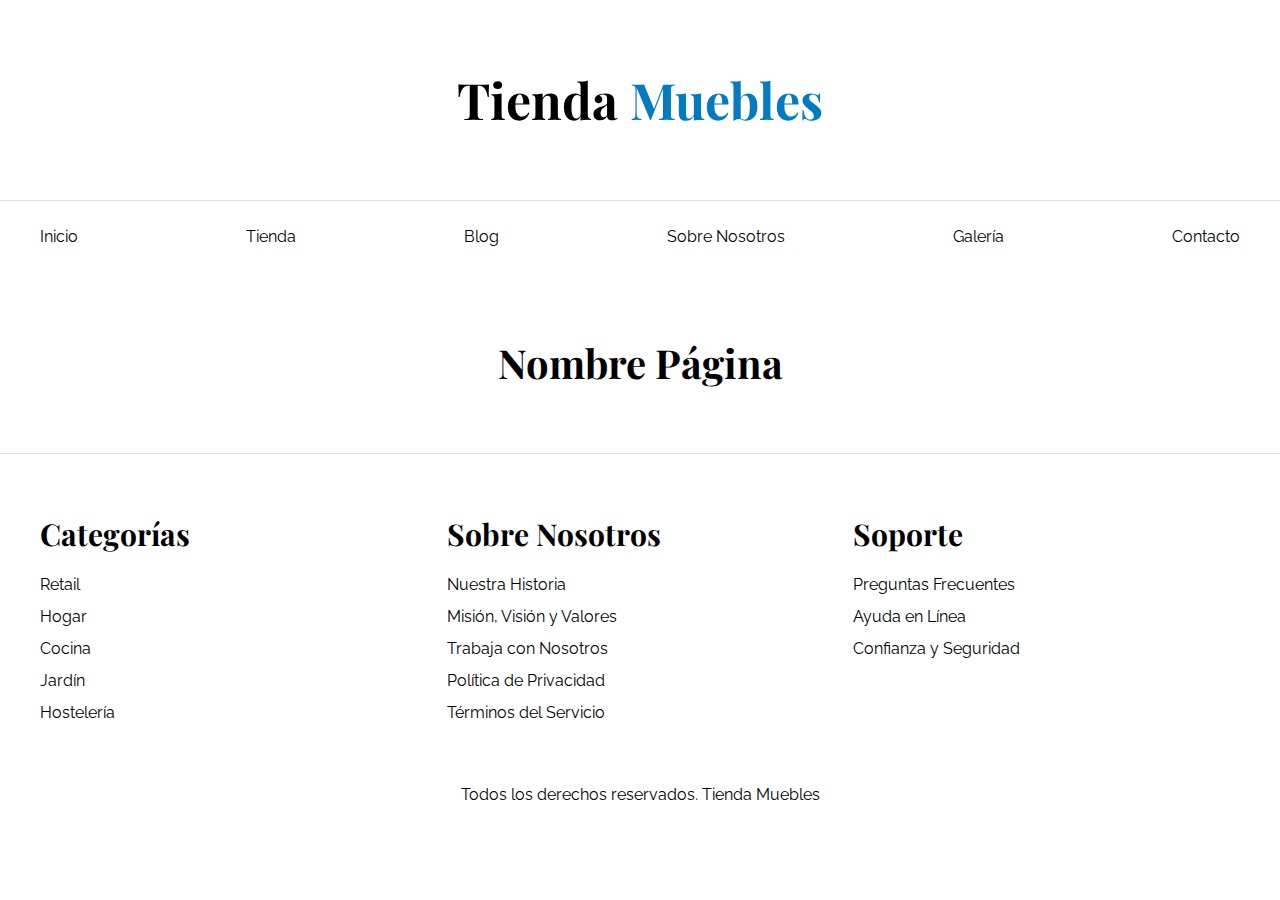
<file: base.html>
<!DOCTYPE html>
<html lang="en">
<head>
    <meta charset="UTF-8">
    <meta http-equiv="X-UA-Compatible" content="IE=edge">
    <meta name="viewport" content="width=device-width, initial-scale=1.0">
    <title>E-Commerce</title>
    <link rel="stylesheet" href="css/normalize.css">
    <link rel="preconnect" href="https://fonts.googleapis.com">
    <link rel="preconnect" href="https://fonts.gstatic.com" crossorigin>
    <link href="https://fonts.googleapis.com/css2?family=Playfair+Display:wght@700&family=Raleway:wght@400;700;900&display=swap" rel="stylesheet">
    <link rel="stylesheet" href="css/styles.css">
</head>
<body>
    <header>
        <h1 class="site-name">Tienda <span>Muebles</span></h1>
    </header>

    <div class="nav-container">
        <nav class="main-nav container">
            <a href="index.html">Inicio</a>
            <a href="shop.html">Tienda</a>
            <a href="blog.html">Blog</a>
            <a href="about.html">Sobre Nosotros</a>
            <a href="gallery.html">Galería</a>
            <a href="contact.html">Contacto</a>
        </nav>
    </div>    

    <main class="main-content container">
        <h2 class="text-center">Nombre Página</h2>

    </main>

    <footer class="site-footer">
        <div class="grid-footer container">
            <div>
                <h3>Categorías</h3>
                <nav class="footer-menu">
                    <a href="#">Retail</a>
                    <a href="#">Hogar</a>
                    <a href="#">Cocina</a>
                    <a href="#">Jardín</a>
                    <a href="#">Hostelería</a>
                </nav>
            </div>
            <div>
                <h3>Sobre Nosotros</h3>
                <nav class="footer-menu">
                    <a href="#">Nuestra Historia</a>
                    <a href="#">Misión, Visión y Valores</a>
                    <a href="#">Trabaja con Nosotros</a>
                    <a href="#">Política de Privacidad</a>
                    <a href="#">Términos del Servicio</a>
                </nav>
            </div>
            <div>
                <h3>Soporte</h3>
                <nav class="footer-menu">
                    <a href="#">Preguntas Frecuentes</a>
                    <a href="#">Ayuda en Línea</a>
                    <a href="#">Confianza y Seguridad</a>
                </nav>
            </div>
        </div>
        <p class="copyright">Todos los derechos reservados. Tienda Muebles</p>
    </footer>

</body>
</html>
</file>
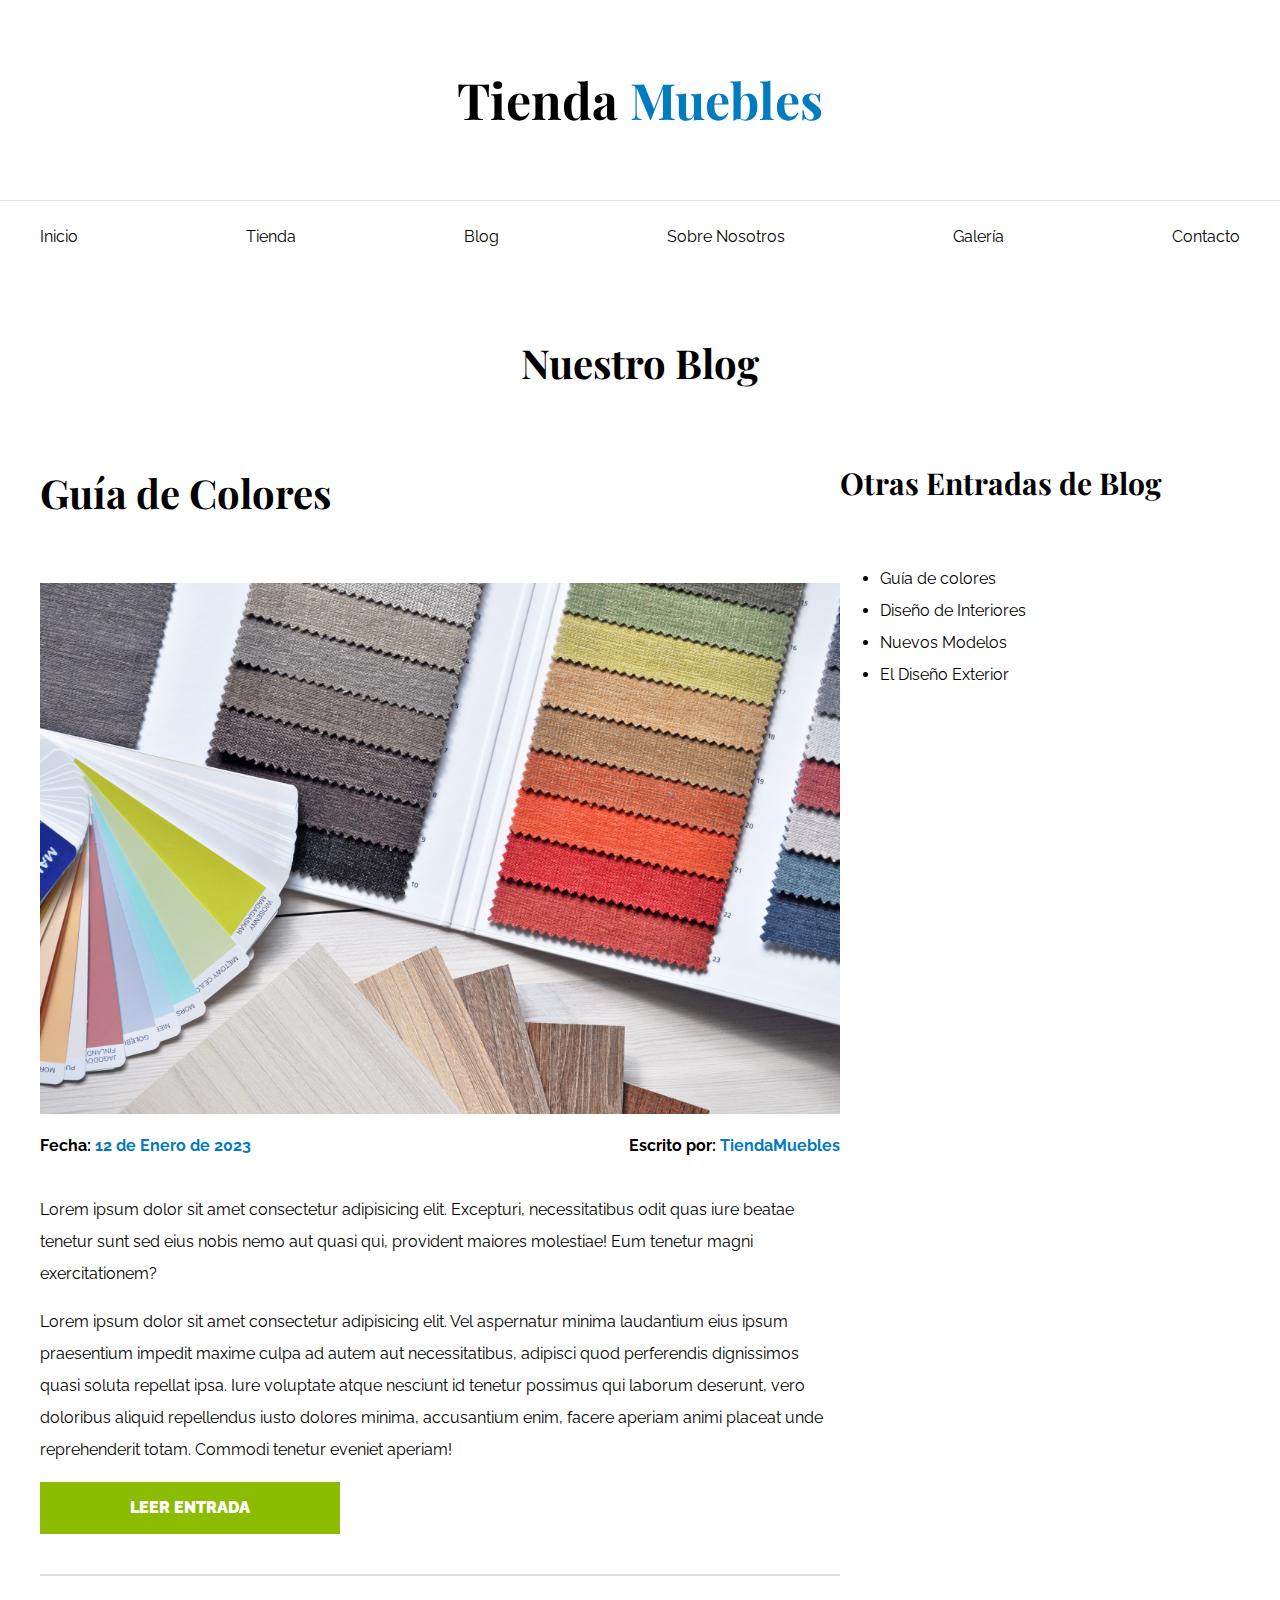
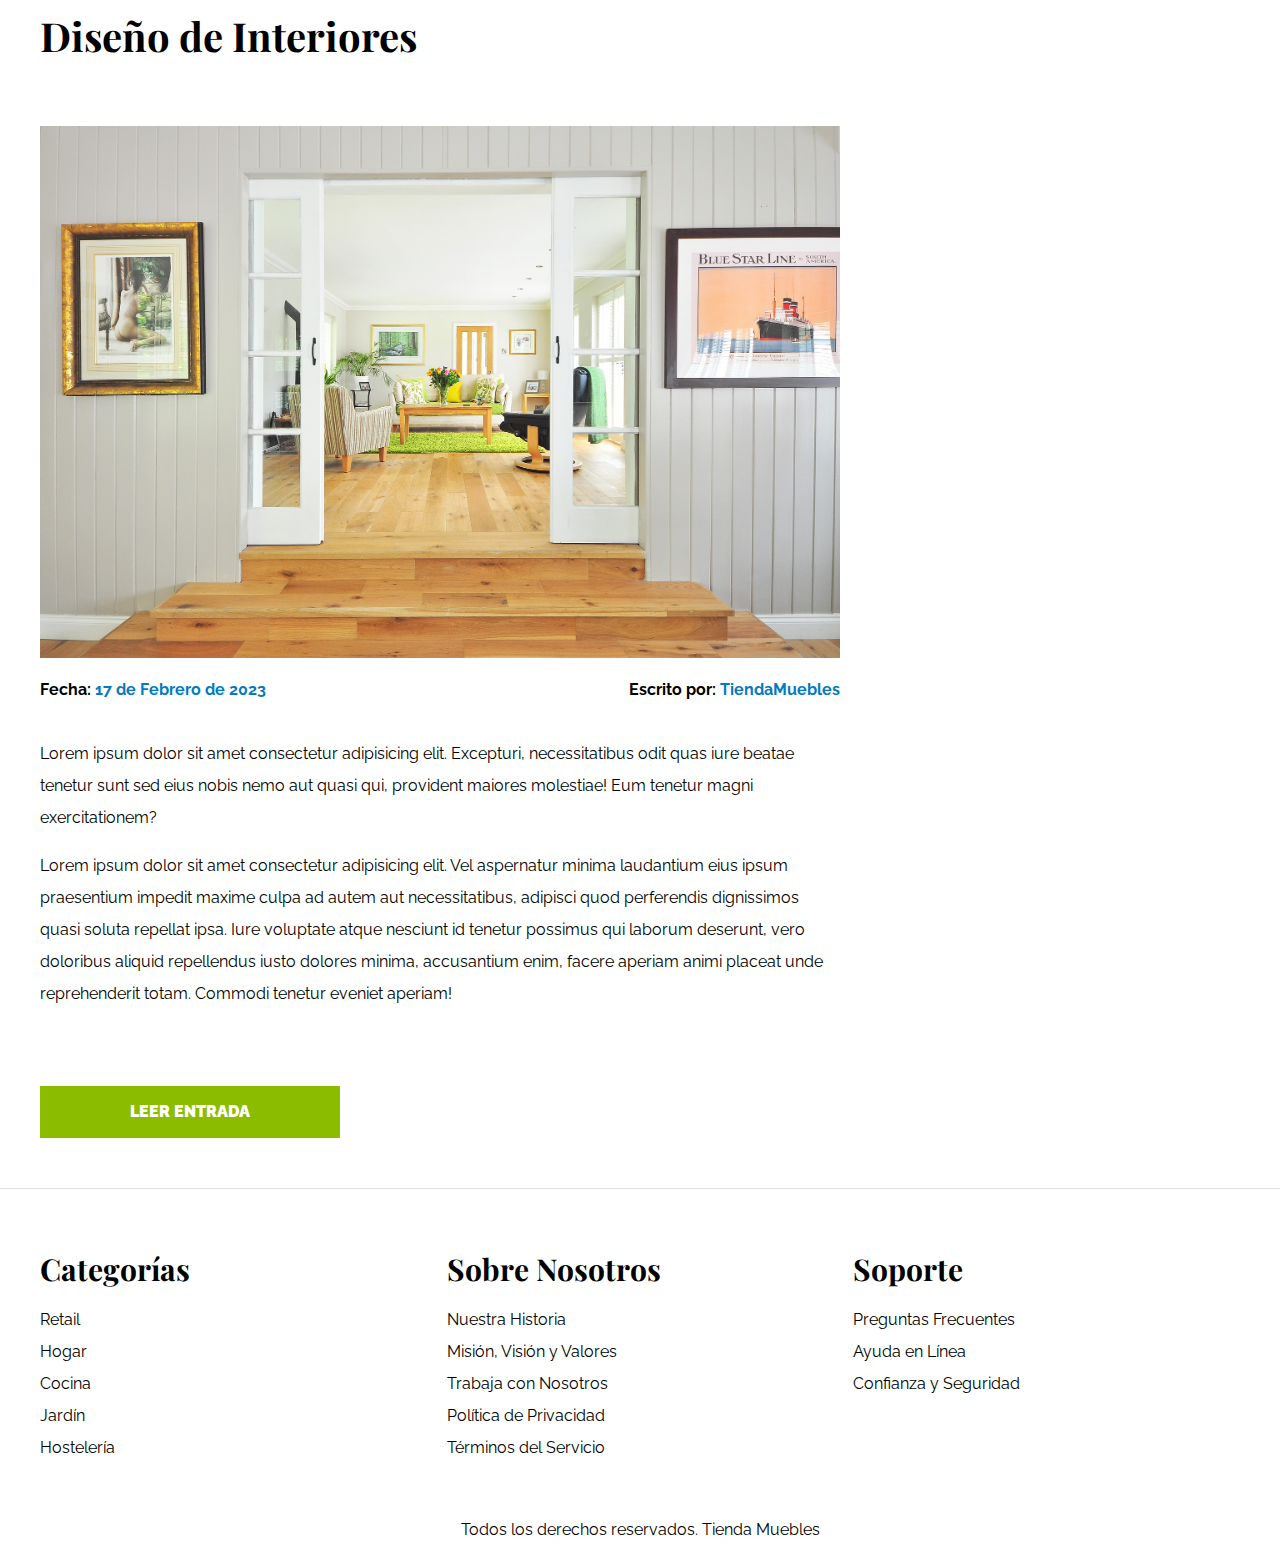
<file: blog.html>
<!DOCTYPE html>
<html lang="en">
<head>
    <meta charset="UTF-8">
    <meta http-equiv="X-UA-Compatible" content="IE=edge">
    <meta name="viewport" content="width=device-width, initial-scale=1.0">
    <title>E-Commerce - Blog</title>
    <link rel="stylesheet" href="css/normalize.css">
    <link rel="preconnect" href="https://fonts.googleapis.com">
    <link rel="preconnect" href="https://fonts.gstatic.com" crossorigin>
    <link href="https://fonts.googleapis.com/css2?family=Playfair+Display:wght@700&family=Raleway:wght@400;700;900&display=swap" rel="stylesheet">
    <link rel="stylesheet" href="css/styles.css">
</head>
<body>
    <header>
        <h1 class="site-name">Tienda <span>Muebles</span></h1>
    </header>

    <div class="nav-container">
        <nav class="main-nav container">
            <a href="index.html">Inicio</a>
            <a href="shop.html">Tienda</a>
            <a href="blog.html">Blog</a>
            <a href="about.html">Sobre Nosotros</a>
            <a href="gallery.html">Galería</a>
            <a href="contact.html">Contacto</a>
        </nav>
    </div>    

    <main class="main-content container">
        <h2 class="text-center">Nuestro Blog</h2>

        <section class="blog-content">
            <div class="blog">
                <article class="blog-entry">
                    <h2>Guía de Colores</h2>
                    <div class="blog-image">
                        <img src="img/blog01.jpeg" alt="blog-image">
                    </div>
                    <div class="blog-meta">
                        <p>Fecha: <span>12 de Enero de 2023</span></p>
                        <p>Escrito por: <span>TiendaMuebles</span></p>
                    </div>
                    <div class="blog-text">
                        <p>Lorem ipsum dolor sit amet consectetur adipisicing elit. Excepturi, necessitatibus odit quas iure beatae tenetur sunt sed eius nobis nemo aut quasi qui, provident maiores molestiae! Eum tenetur magni exercitationem?</p>
                        <p>Lorem ipsum dolor sit amet consectetur adipisicing elit. Vel aspernatur minima laudantium eius ipsum praesentium impedit maxime culpa ad autem aut necessitatibus, adipisci quod perferendis dignissimos quasi soluta repellat ipsa.
                        Iure voluptate atque nesciunt id tenetur possimus qui laborum deserunt, vero doloribus aliquid repellendus iusto dolores minima, accusantium enim, facere aperiam animi placeat unde reprehenderit totam. Commodi tenetur eveniet aperiam!</p>
                    </div>
                    <a href="entry.html" class="btn text-center max-width-30">Leer Entrada</a>
                </article>
                <article class="blog-entry">
                    <h2>Diseño de Interiores</h2>
                    <div class="blog-image">
                        <img src="img/blog02.jpg" alt="blog-image">
                    </div>
                    <div class="blog-meta">
                        <p>Fecha: <span>17 de Febrero de 2023</span></p>
                        <p>Escrito por: <span>TiendaMuebles</span></p>
                    </div>
                    <div class="blog-text">
                        <p>Lorem ipsum dolor sit amet consectetur adipisicing elit. Excepturi, necessitatibus odit quas iure beatae tenetur sunt sed eius nobis nemo aut quasi qui, provident maiores molestiae! Eum tenetur magni exercitationem?</p>
                        <p>Lorem ipsum dolor sit amet consectetur adipisicing elit. Vel aspernatur minima laudantium eius ipsum praesentium impedit maxime culpa ad autem aut necessitatibus, adipisci quod perferendis dignissimos quasi soluta repellat ipsa.
                        Iure voluptate atque nesciunt id tenetur possimus qui laborum deserunt, vero doloribus aliquid repellendus iusto dolores minima, accusantium enim, facere aperiam animi placeat unde reprehenderit totam. Commodi tenetur eveniet aperiam!</p>
                    </div>
                </article>
                <a href="entry.html" class="btn text-center max-width-30">Leer Entrada</a>
            </div>
            <aside>
                <h3>Otras Entradas de Blog</h3>

                <ul>
                    <li>
                        <a href="blog-entry.html">Guía de colores</a>
                    </li>
                    <li>
                        <a href="blog-entry.html">Diseño de Interiores</a>
                    </li>
                    <li>
                        <a href="blog-entry.html">Nuevos Modelos</a>
                    </li>
                    <li>
                        <a href="blog-entry.html">El Diseño Exterior</a>
                    </li>
                </ul>
            </aside>
        </section>
    </main>

    <footer class="site-footer">
        <div class="grid-footer container">
            <div>
                <h3>Categorías</h3>
                <nav class="footer-menu">
                    <a href="#">Retail</a>
                    <a href="#">Hogar</a>
                    <a href="#">Cocina</a>
                    <a href="#">Jardín</a>
                    <a href="#">Hostelería</a>
                </nav>
            </div>
            <div>
                <h3>Sobre Nosotros</h3>
                <nav class="footer-menu">
                    <a href="#">Nuestra Historia</a>
                    <a href="#">Misión, Visión y Valores</a>
                    <a href="#">Trabaja con Nosotros</a>
                    <a href="#">Política de Privacidad</a>
                    <a href="#">Términos del Servicio</a>
                </nav>
            </div>
            <div>
                <h3>Soporte</h3>
                <nav class="footer-menu">
                    <a href="#">Preguntas Frecuentes</a>
                    <a href="#">Ayuda en Línea</a>
                    <a href="#">Confianza y Seguridad</a>
                </nav>
            </div>
        </div>
        <p class="copyright">Todos los derechos reservados. Tienda Muebles</p>
    </footer>

</body>
</html>
</file>
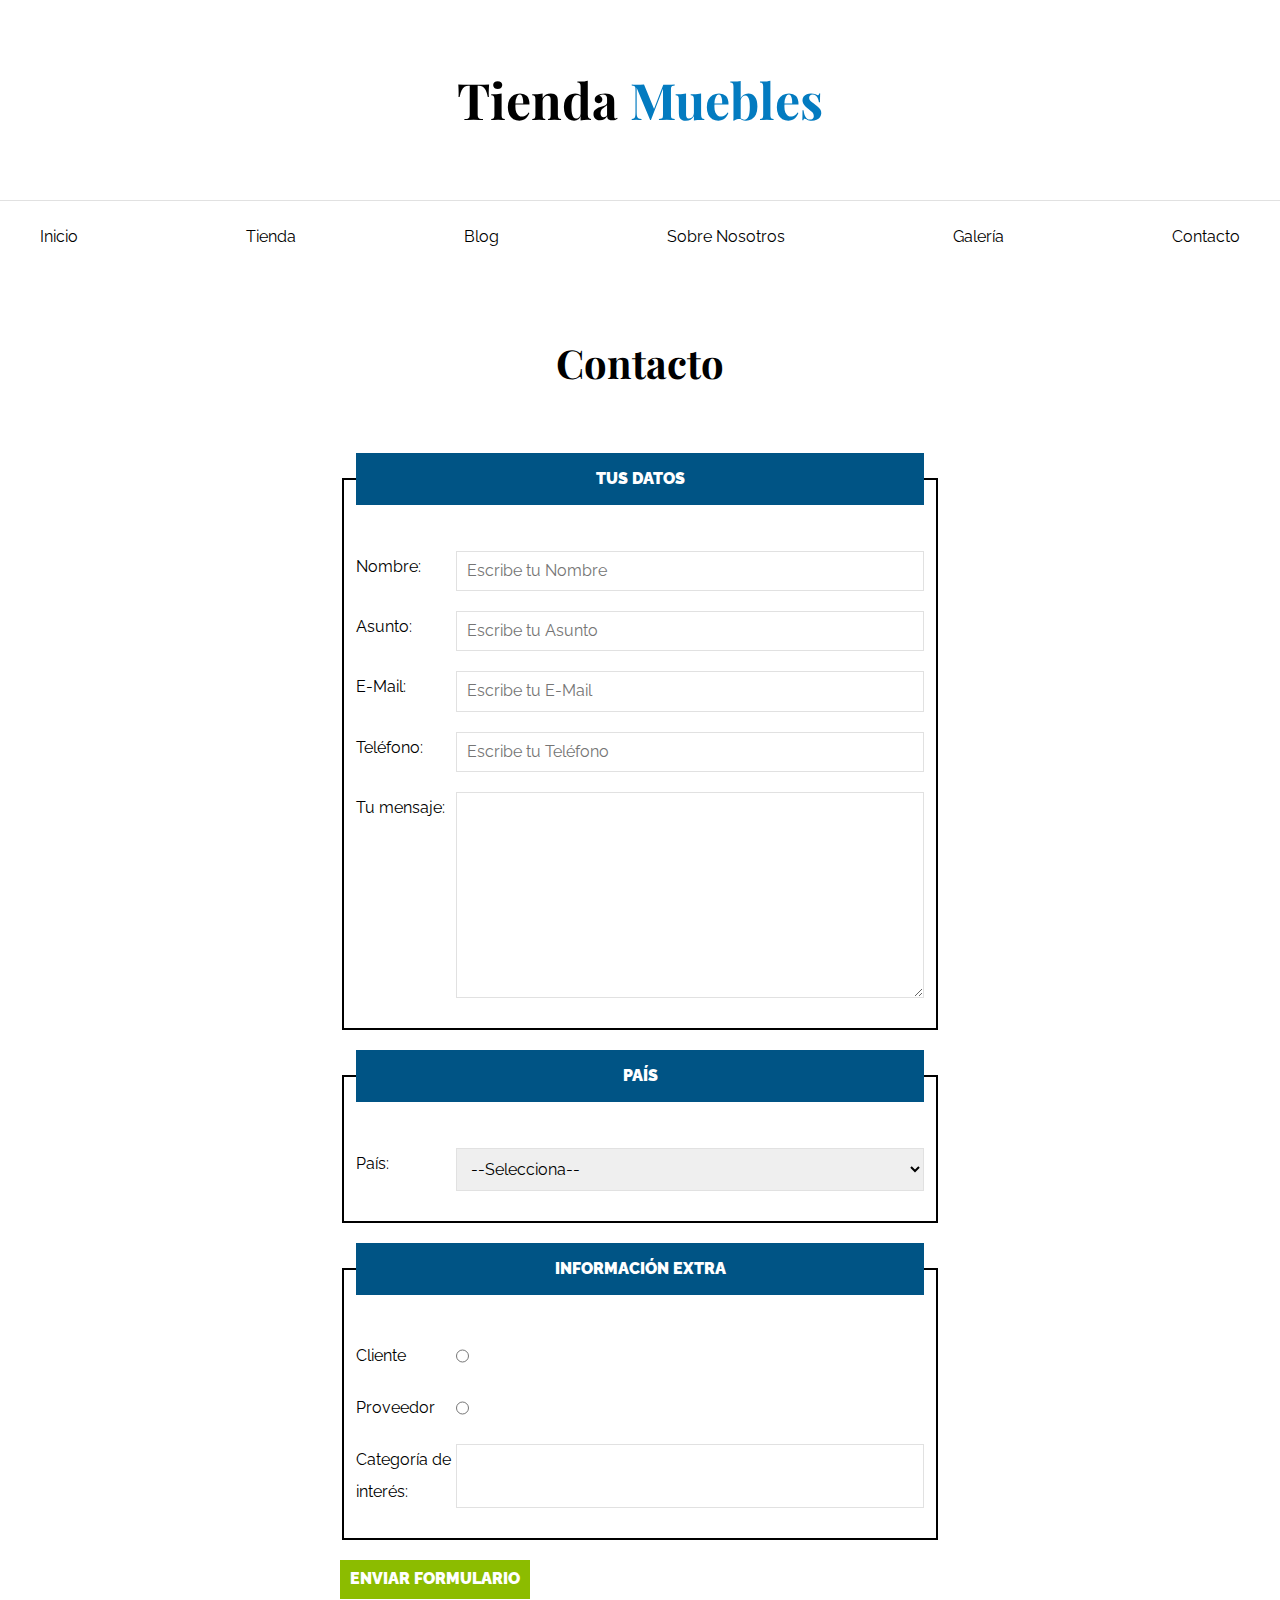
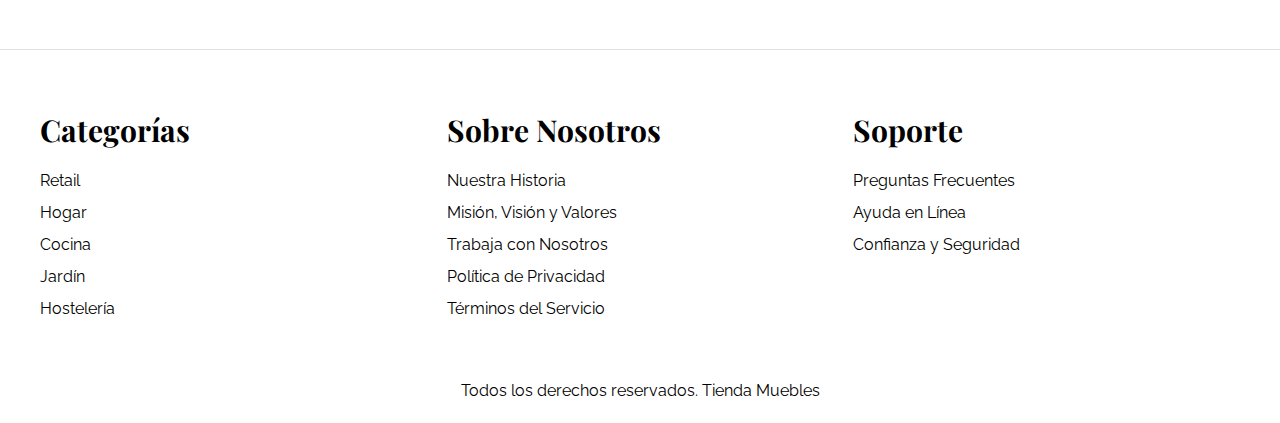
<file: contact.html>
<!DOCTYPE html>
<html lang="en">
<head>
    <meta charset="UTF-8">
    <meta http-equiv="X-UA-Compatible" content="IE=edge">
    <meta name="viewport" content="width=device-width, initial-scale=1.0">
    <title>E-Commerce - Contacto</title>
    <link rel="stylesheet" href="css/normalize.css">
    <link rel="preconnect" href="https://fonts.googleapis.com">
    <link rel="preconnect" href="https://fonts.gstatic.com" crossorigin>
    <link href="https://fonts.googleapis.com/css2?family=Playfair+Display:wght@700&family=Raleway:wght@400;700;900&display=swap" rel="stylesheet">
    <link rel="stylesheet" href="css/styles.css">
</head>
<body>
    <header>
        <h1 class="site-name">Tienda <span>Muebles</span></h1>
    </header>

    <div class="nav-container">
        <nav class="main-nav container">
            <a href="index.html">Inicio</a>
            <a href="shop.html">Tienda</a>
            <a href="blog.html">Blog</a>
            <a href="about.html">Sobre Nosotros</a>
            <a href="gallery.html">Galería</a>
            <a href="contact.html">Contacto</a>
        </nav>
    </div>    

    <main class="main-content container">
        <h2 class="text-center">Contacto</h2>

        <form class="form">
            <fieldset>
                <legend>Tus Datos</legend>

                <div class="field">
                    <label for="name">Nombre: </label>
                    <input id="name" type="text" placeholder="Escribe tu Nombre" required>
                </div>

                <div class="field">     
                    <label for="subject">Asunto: </label>
                    <input id="subject" type="text" placeholder="Escribe tu Asunto">
                </div>

                <div class="field">     
                    <label for="email">E-Mail: </label>
                    <input id="email" type="email" placeholder="Escribe tu E-Mail" required>
                </div>

                <div class="field">     
                    <label for="tel">Teléfono: </label>
                    <input id="tel" type="tel" placeholder="Escribe tu Teléfono">
                </div>

                <div class="field">
                    <label for="textarea">Tu mensaje: </label>
                    <textarea id="textarea" cols="20" rows="10"></textarea>
                </div>
                
            </fieldset>

            <fieldset>
                <legend>País</legend>

                <div class="field">
                    <label for="country">País: </label>
                    <select id="country">
                        <option value="">--Selecciona--</option>
                        <option value="ES">España</option>
                        <option value="DE">Alemania</option>
                        <option value="FR">Francia</option>
                        <option value="GB">Reino Unido</option>
                    </select>
                </div>
                    
            </fieldset>

            <fieldset>
                <legend>Información Extra</legend>
                
                <div class="field">
                    <label for="customer">Cliente</label>
                    <input type="radio" name="type" value="customer">
                </div>

                <div class="field">
                    <label for="supplier">Proveedor</label>
                    <input type="radio" name="type" value="supplier">
                </div>

                <div class="field">
                    <label for="category">Categoría de interés: </label>
                    <input list="categories" name="categories">
                    <datalist id="categories">
                        <option value="Retail"></option>
                        <option value="Hogar"></option>
                        <option value="Cocina"></option>
                        <option value="Jardín"></option>
                        <option value="Hostelería"></option>
                    </datalist>
                </div>

            </fieldset>

            <input type="submit" class="btn" value="Enviar Formulario">

        </form>

    </main>

    <footer class="site-footer">
        <div class="grid-footer container">
            <div>
                <h3>Categorías</h3>
                <nav class="footer-menu">
                    <a href="#">Retail</a>
                    <a href="#">Hogar</a>
                    <a href="#">Cocina</a>
                    <a href="#">Jardín</a>
                    <a href="#">Hostelería</a>
                </nav>
            </div>
            <div>
                <h3>Sobre Nosotros</h3>
                <nav class="footer-menu">
                    <a href="#">Nuestra Historia</a>
                    <a href="#">Misión, Visión y Valores</a>
                    <a href="#">Trabaja con Nosotros</a>
                    <a href="#">Política de Privacidad</a>
                    <a href="#">Términos del Servicio</a>
                </nav>
            </div>
            <div>
                <h3>Soporte</h3>
                <nav class="footer-menu">
                    <a href="#">Preguntas Frecuentes</a>
                    <a href="#">Ayuda en Línea</a>
                    <a href="#">Confianza y Seguridad</a>
                </nav>
            </div>
        </div>
        <p class="copyright">Todos los derechos reservados. Tienda Muebles</p>
    </footer>

</body>
</html>
</file>
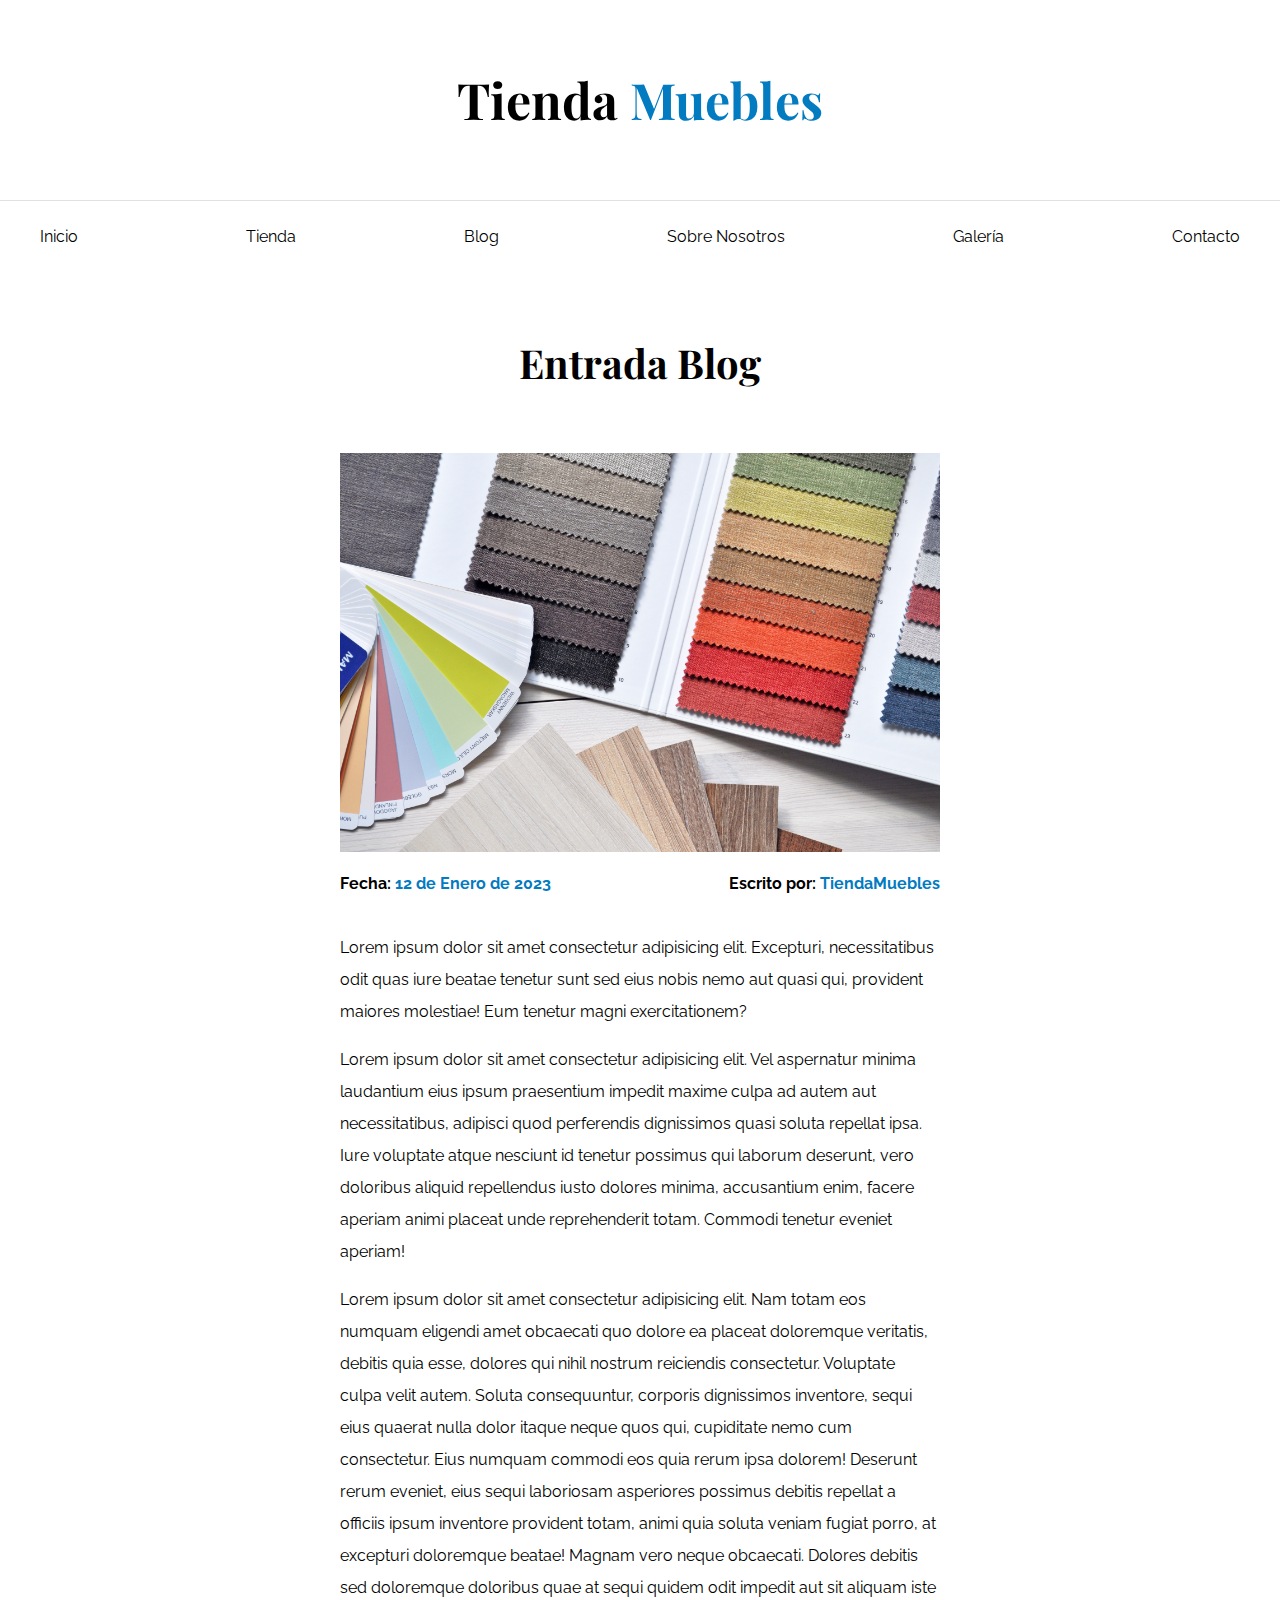
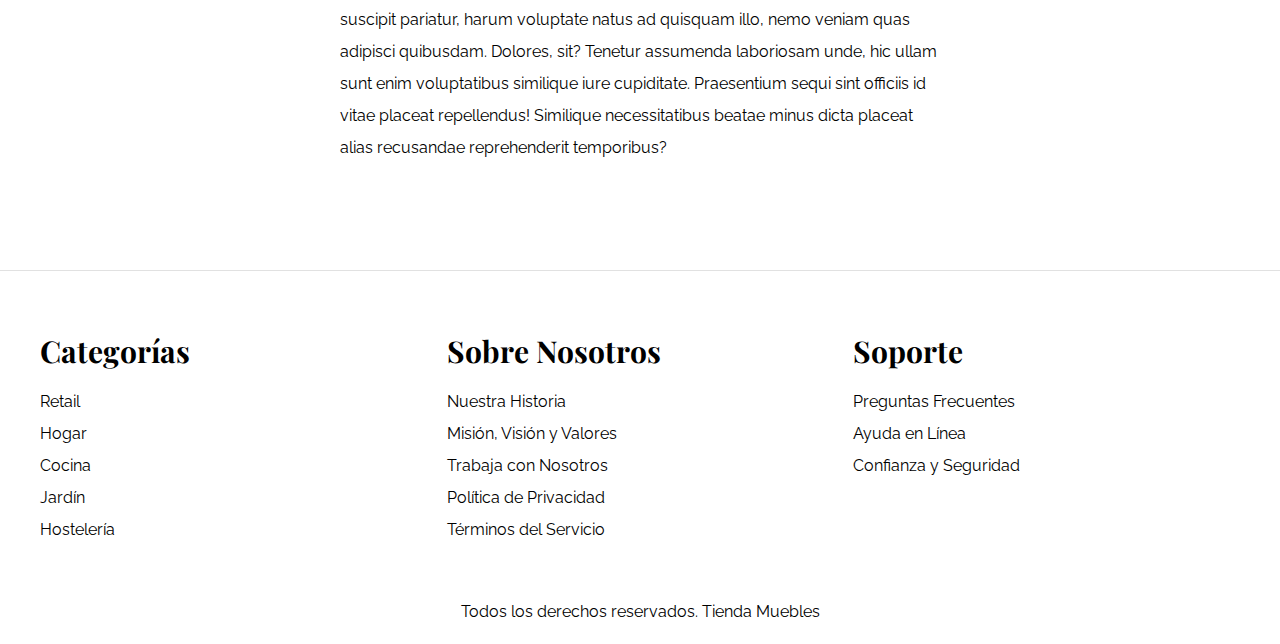
<file: entry.html>
<!DOCTYPE html>
<html lang="en">
<head>
    <meta charset="UTF-8">
    <meta http-equiv="X-UA-Compatible" content="IE=edge">
    <meta name="viewport" content="width=device-width, initial-scale=1.0">
    <title>E-Commerce - Entrada Blog</title>
    <link rel="stylesheet" href="css/normalize.css">
    <link rel="preconnect" href="https://fonts.googleapis.com">
    <link rel="preconnect" href="https://fonts.gstatic.com" crossorigin>
    <link href="https://fonts.googleapis.com/css2?family=Playfair+Display:wght@700&family=Raleway:wght@400;700;900&display=swap" rel="stylesheet">
    <link rel="stylesheet" href="css/styles.css">
</head>
<body>
    <header>
        <h1 class="site-name">Tienda <span>Muebles</span></h1>
    </header>

    <div class="nav-container">
        <nav class="main-nav container">
            <a href="index.html">Inicio</a>
            <a href="shop.html">Tienda</a>
            <a href="blog.html">Blog</a>
            <a href="about.html">Sobre Nosotros</a>
            <a href="gallery.html">Galería</a>
            <a href="contact.html">Contacto</a>
        </nav>
    </div>    

    <main class="main-content container">
        <h2 class="text-center">Entrada Blog</h2>

        <article class="blog-entry  blog-entry-content">
            <div class="blog-image">
                <img src="img/blog01.jpeg" alt="blog-image">
            </div>
            <div class="blog-meta">
                <p>Fecha: <span>12 de Enero de 2023</span></p>
                <p>Escrito por: <span>TiendaMuebles</span></p>
            </div>
            <div class="blog-text">
                <p>Lorem ipsum dolor sit amet consectetur adipisicing elit. Excepturi, necessitatibus odit quas iure beatae tenetur sunt sed eius nobis nemo aut quasi qui, provident maiores molestiae! Eum tenetur magni exercitationem?</p>
                <p>Lorem ipsum dolor sit amet consectetur adipisicing elit. Vel aspernatur minima laudantium eius ipsum praesentium impedit maxime culpa ad autem aut necessitatibus, adipisci quod perferendis dignissimos quasi soluta repellat ipsa.
                Iure voluptate atque nesciunt id tenetur possimus qui laborum deserunt, vero doloribus aliquid repellendus iusto dolores minima, accusantium enim, facere aperiam animi placeat unde reprehenderit totam. Commodi tenetur eveniet aperiam!</p>
                <p>Lorem ipsum dolor sit amet consectetur adipisicing elit. Nam totam eos numquam eligendi amet obcaecati quo dolore ea placeat doloremque veritatis, debitis quia esse, dolores qui nihil nostrum reiciendis consectetur.
                Voluptate culpa velit autem. Soluta consequuntur, corporis dignissimos inventore, sequi eius quaerat nulla dolor itaque neque quos qui, cupiditate nemo cum consectetur. Eius numquam commodi eos quia rerum ipsa dolorem!
                Deserunt rerum eveniet, eius sequi laboriosam asperiores possimus debitis repellat a officiis ipsum inventore provident totam, animi quia soluta veniam fugiat porro, at excepturi doloremque beatae! Magnam vero neque obcaecati.
                Dolores debitis sed doloremque doloribus quae at sequi quidem odit impedit aut sit aliquam iste suscipit pariatur, harum voluptate natus ad quisquam illo, nemo veniam quas adipisci quibusdam. Dolores, sit?
                Tenetur assumenda laboriosam unde, hic ullam sunt enim voluptatibus similique iure cupiditate. Praesentium sequi sint officiis id vitae placeat repellendus! Similique necessitatibus beatae minus dicta placeat alias recusandae reprehenderit temporibus?</p>
            </div>
        </article>

    </main>

    <footer class="site-footer">
        <div class="grid-footer container">
            <div>
                <h3>Categorías</h3>
                <nav class="footer-menu">
                    <a href="#">Retail</a>
                    <a href="#">Hogar</a>
                    <a href="#">Cocina</a>
                    <a href="#">Jardín</a>
                    <a href="#">Hostelería</a>
                </nav>
            </div>
            <div>
                <h3>Sobre Nosotros</h3>
                <nav class="footer-menu">
                    <a href="#">Nuestra Historia</a>
                    <a href="#">Misión, Visión y Valores</a>
                    <a href="#">Trabaja con Nosotros</a>
                    <a href="#">Política de Privacidad</a>
                    <a href="#">Términos del Servicio</a>
                </nav>
            </div>
            <div>
                <h3>Soporte</h3>
                <nav class="footer-menu">
                    <a href="#">Preguntas Frecuentes</a>
                    <a href="#">Ayuda en Línea</a>
                    <a href="#">Confianza y Seguridad</a>
                </nav>
            </div>
        </div>
        <p class="copyright">Todos los derechos reservados. Tienda Muebles</p>
    </footer>

</body>
</html>
</file>
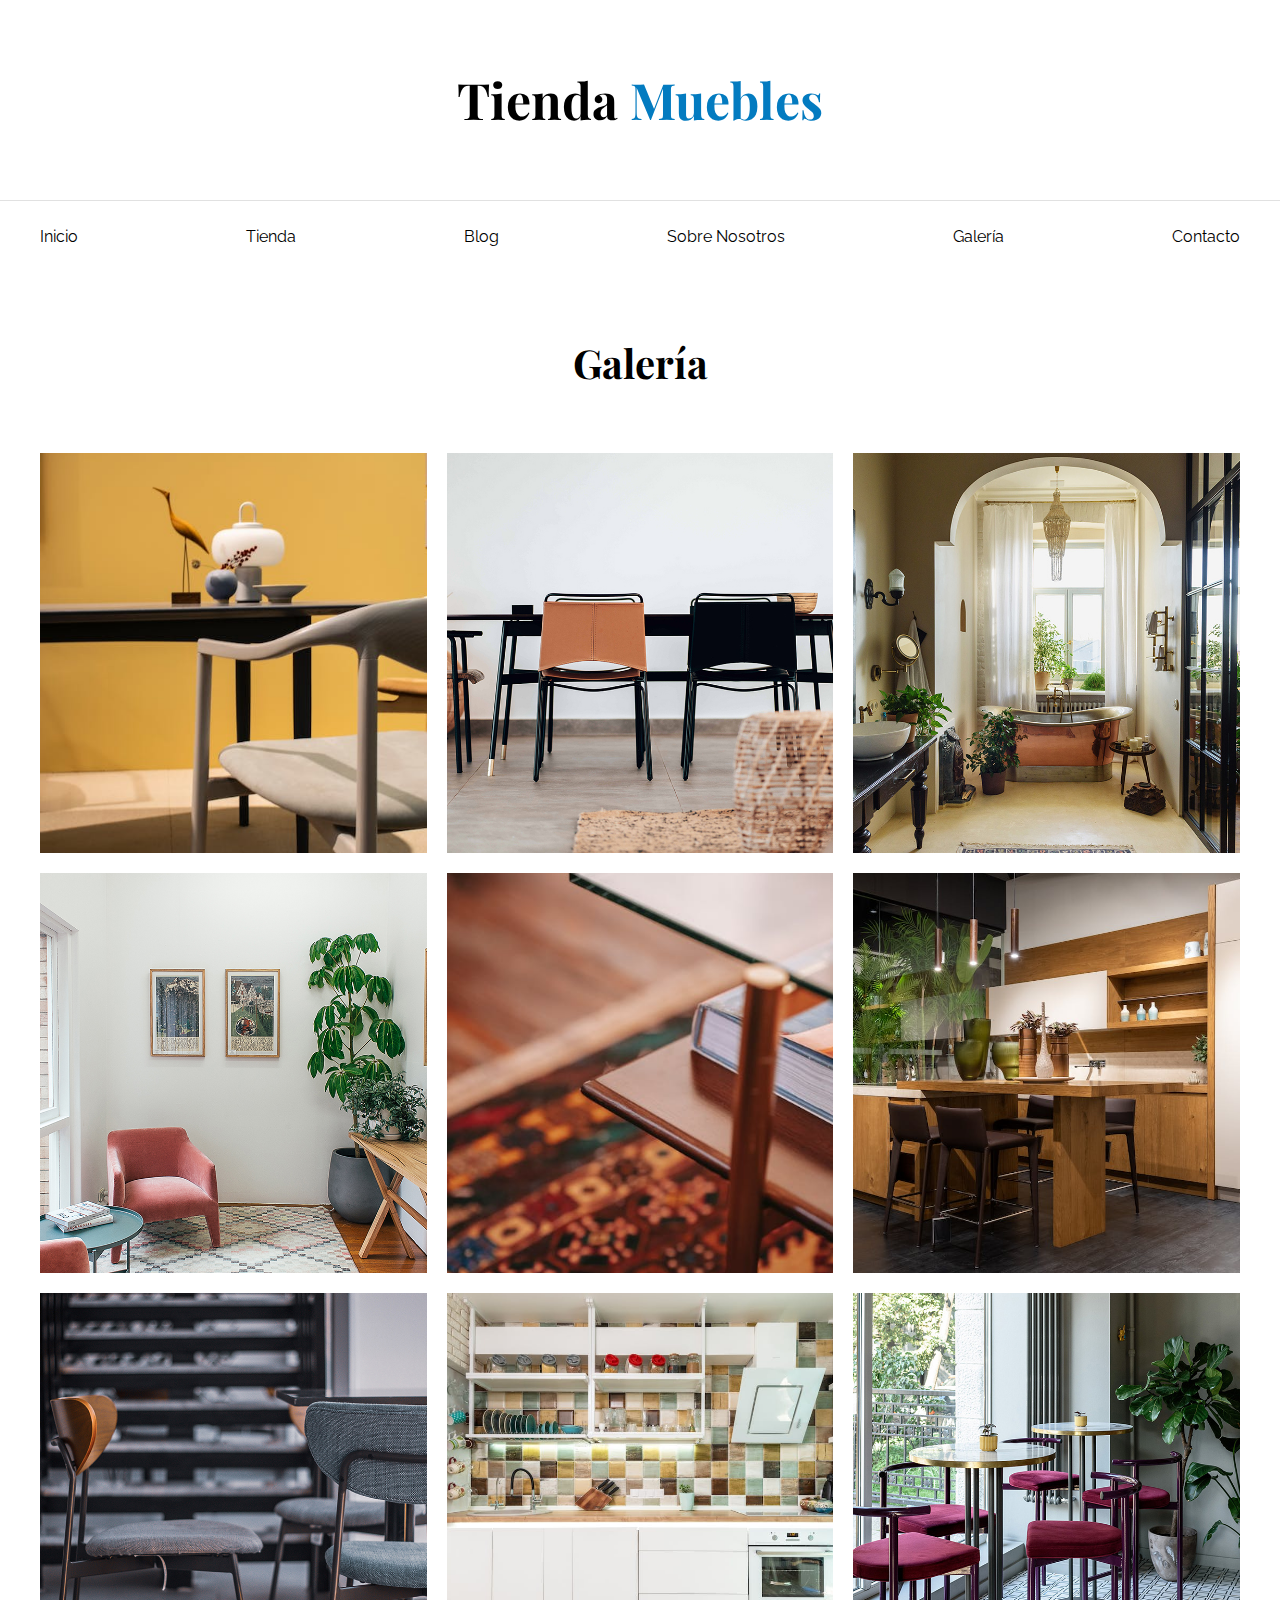
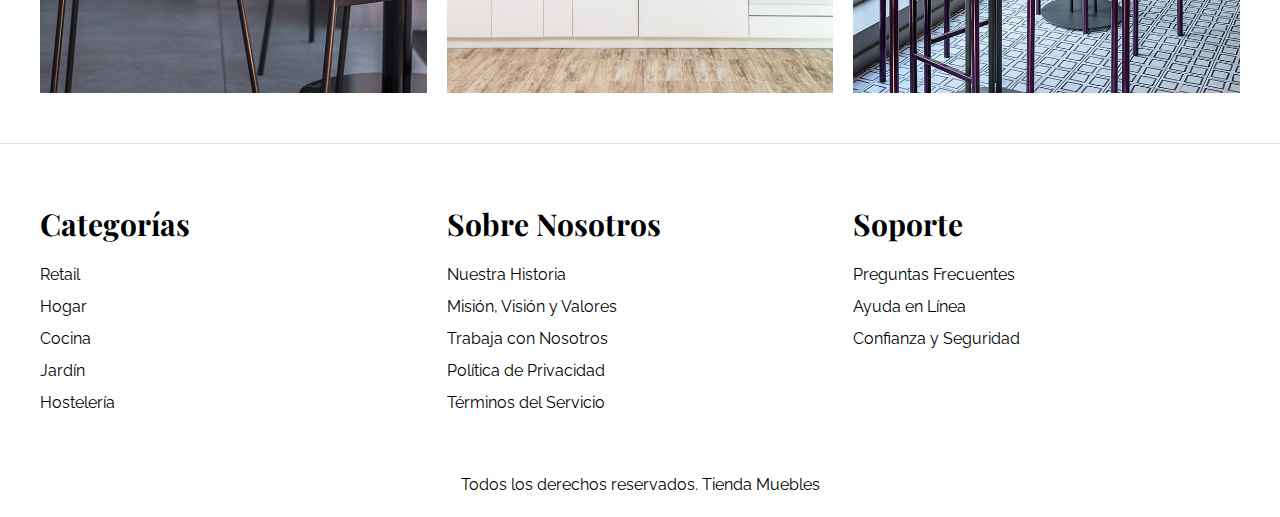
<file: gallery.html>
<!DOCTYPE html>
<html lang="en">
<head>
    <meta charset="UTF-8">
    <meta http-equiv="X-UA-Compatible" content="IE=edge">
    <meta name="viewport" content="width=device-width, initial-scale=1.0">
    <title>E-Commerce - Galería</title>
    <link rel="stylesheet" href="css/normalize.css">
    <link rel="preconnect" href="https://fonts.googleapis.com">
    <link rel="preconnect" href="https://fonts.gstatic.com" crossorigin>
    <link href="https://fonts.googleapis.com/css2?family=Playfair+Display:wght@700&family=Raleway:wght@400;700;900&display=swap" rel="stylesheet">
    <link rel="stylesheet" href="css/styles.css">
</head>
<body>
    <header>
        <h1 class="site-name">Tienda <span>Muebles</span></h1>
    </header>

    <div class="nav-container">
        <nav class="main-nav container">
            <a href="index.html">Inicio</a>
            <a href="shop.html">Tienda</a>
            <a href="blog.html">Blog</a>
            <a href="about.html">Sobre Nosotros</a>
            <a href="gallery.html">Galería</a>
            <a href="contact.html">Contacto</a>
        </nav>
    </div>    

    <main class="main-content container">
        <h2 class="text-center">Galería</h2>

        <ul class="gallery">
            <li>
                <a href="img/gallery01.jpg">
                    <img src="img/gallery01.jpg" alt="gallery01-image">
                </a>
            </li>
            <li>
                <a href="img/gallery02.jpeg">
                    <img src="img/gallery02.jpeg" alt="gallery02-image">
                </a>
            </li>
            <li>
                <a href="img/gallery03.jpeg">
                    <img src="img/gallery03.jpeg" alt="gallery03-image">
                </a>
            </li>
            <li>
                <a href="img/gallery04.jpeg">
                    <img src="img/gallery04.jpeg" alt="gallery04-image">
                </a>
            </li>
            <li>
                <a href="img/gallery05.jpeg">
                    <img src="img/gallery05.jpeg" alt="gallery05-image">
                </a>
            </li>
            <li>
                <a href="img/gallery06.jpeg">
                    <img src="img/gallery06.jpeg" alt="gallery06-image">
                </a>
            </li>
            <li>
                <a href="img/gallery07.jpeg">
                    <img src="img/gallery07.jpeg" alt="gallery07-image">
                </a>
            </li>
            <li>
                <a href="img/gallery08.jpeg">
                    <img src="img/gallery08.jpeg" alt="gallery08-image">
                </a>
            </li>
            <li>
                <a href="img/gallery09.jpeg">
                    <img src="img/gallery09.jpeg" alt="gallery09-image">
                </a>
            </li>
        </ul>

    </main>

    <footer class="site-footer">
        <div class="grid-footer container">
            <div>
                <h3>Categorías</h3>
                <nav class="footer-menu">
                    <a href="#">Retail</a>
                    <a href="#">Hogar</a>
                    <a href="#">Cocina</a>
                    <a href="#">Jardín</a>
                    <a href="#">Hostelería</a>
                </nav>
            </div>
            <div>
                <h3>Sobre Nosotros</h3>
                <nav class="footer-menu">
                    <a href="#">Nuestra Historia</a>
                    <a href="#">Misión, Visión y Valores</a>
                    <a href="#">Trabaja con Nosotros</a>
                    <a href="#">Política de Privacidad</a>
                    <a href="#">Términos del Servicio</a>
                </nav>
            </div>
            <div>
                <h3>Soporte</h3>
                <nav class="footer-menu">
                    <a href="#">Preguntas Frecuentes</a>
                    <a href="#">Ayuda en Línea</a>
                    <a href="#">Confianza y Seguridad</a>
                </nav>
            </div>
        </div>
        <p class="copyright">Todos los derechos reservados. Tienda Muebles</p>
    </footer>

</body>
</html>
</file>
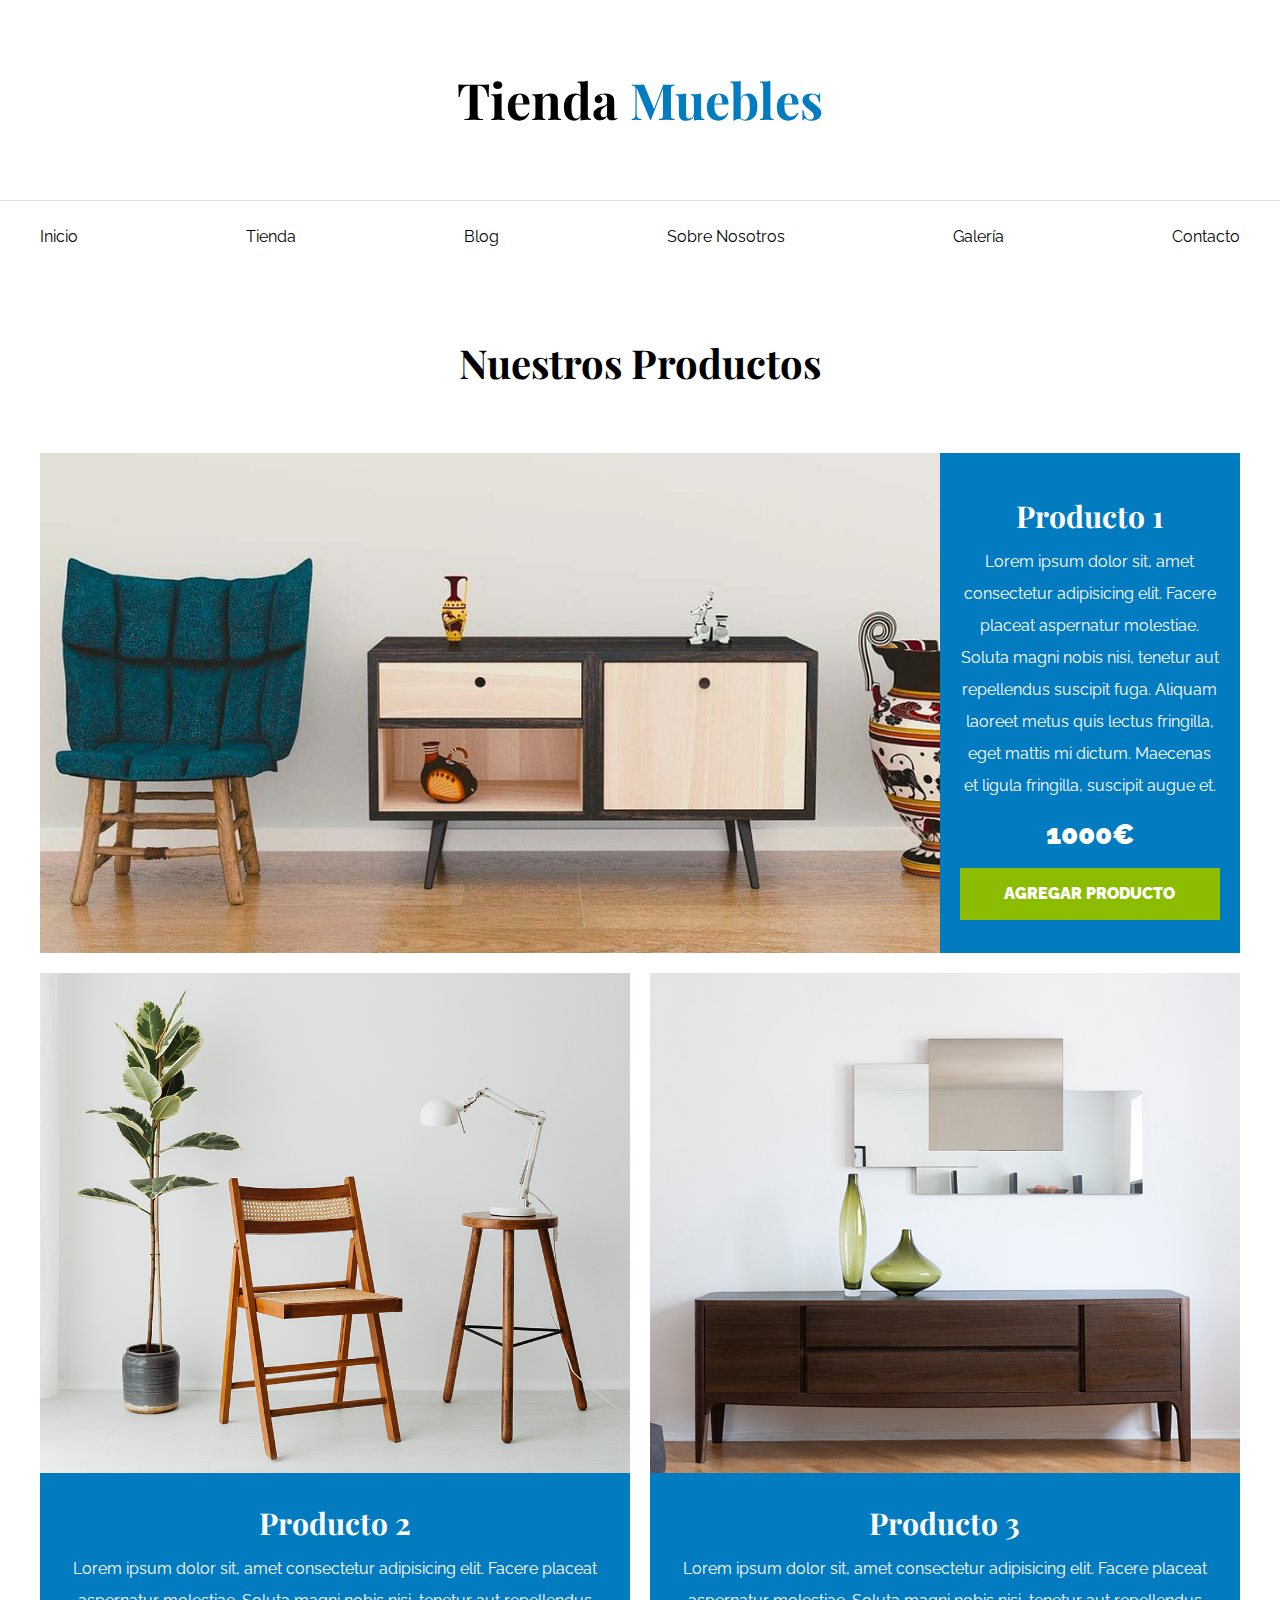
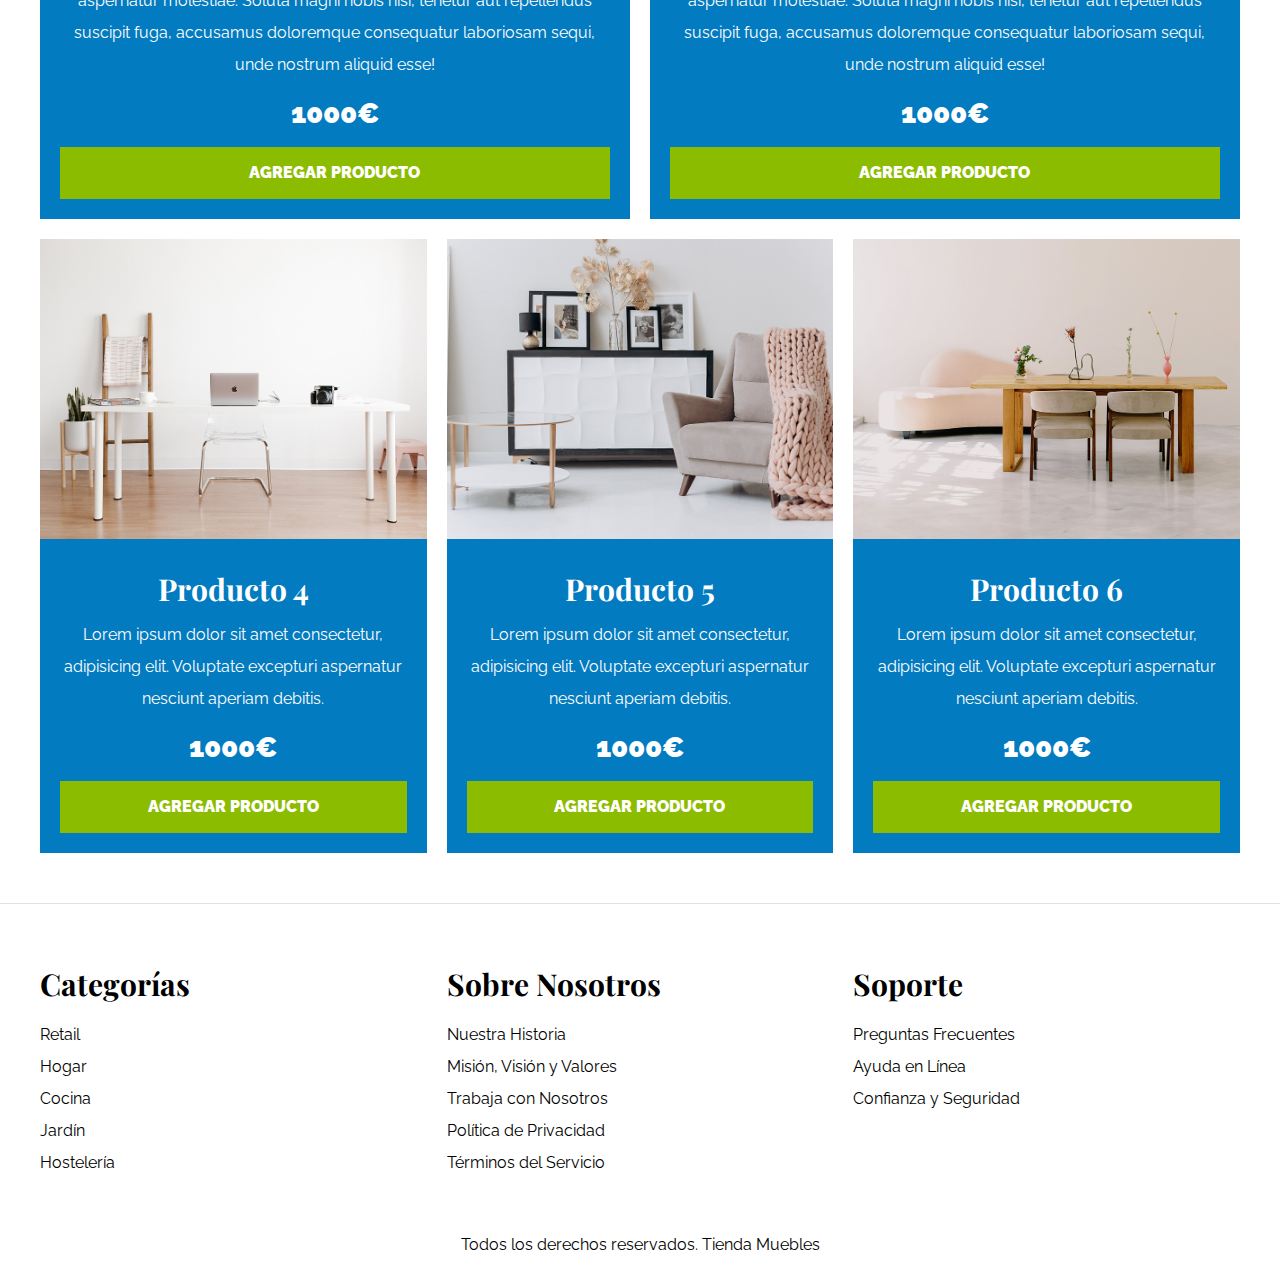
<file: shop.html>
<!DOCTYPE html>
<html lang="en">
<head>
    <meta charset="UTF-8">
    <meta http-equiv="X-UA-Compatible" content="IE=edge">
    <meta name="viewport" content="width=device-width, initial-scale=1.0">
    <title>E-Commerce - Tienda</title>
    <link rel="stylesheet" href="css/normalize.css">
    <link rel="preconnect" href="https://fonts.googleapis.com">
    <link rel="preconnect" href="https://fonts.gstatic.com" crossorigin>
    <link href="https://fonts.googleapis.com/css2?family=Playfair+Display:wght@700&family=Raleway:wght@400;700;900&display=swap" rel="stylesheet">
    <link rel="stylesheet" href="css/styles.css">
</head>
<body>
    <header>
        <h1 class="site-name">Tienda <span>Muebles</span></h1>
    </header>

    <div class="nav-container">
        <nav class="main-nav container">
            <a href="index.html">Inicio</a>
            <a href="shop.html">Tienda</a>
            <a href="blog.html">Blog</a>
            <a href="about.html">Sobre Nosotros</a>
            <a href="gallery.html">Galería</a>
            <a href="contact.html">Contacto</a>
        </nav>
    </div>    

    <main class="main-content container">
        <h2 class="text-center">Nuestros Productos</h2>

        <div class="product-list">
            <div class="product">
                <img src="img/product01.jpg" alt="Producto 1">
                <div class="product-data">
                    <h3>Producto 1</h3>
                    <p>Lorem ipsum dolor sit, amet consectetur adipisicing elit. Facere placeat aspernatur molestiae. Soluta magni nobis nisi, tenetur aut repellendus suscipit fuga. Aliquam laoreet metus quis lectus fringilla, eget mattis mi dictum. Maecenas et ligula fringilla, suscipit augue et.</p>
                    <p class="product-data-price">1000€</p>
                    <a class="btn" href="#">Agregar Producto</a>
                </div>
            </div>
            <div class="product">
                <img src="img/product02.jpeg" alt="Producto 2">
                <div class="product-data">
                    <h3>Producto 2</h3>
                    <p>Lorem ipsum dolor sit, amet consectetur adipisicing elit. Facere placeat aspernatur molestiae. Soluta magni nobis nisi, tenetur aut repellendus suscipit fuga, accusamus doloremque consequatur laboriosam sequi, unde nostrum aliquid esse!</p>
                    <p class="product-data-price">1000€</p>
                    <a class="btn" href="#">Agregar Producto</a>
                </div>
            </div>
            <div class="product">
                <img src="img/product03.jpeg" alt="Producto 3">
                <div class="product-data">
                    <h3>Producto 3</h3>
                    <p>Lorem ipsum dolor sit, amet consectetur adipisicing elit. Facere placeat aspernatur molestiae. Soluta magni nobis nisi, tenetur aut repellendus suscipit fuga, accusamus doloremque consequatur laboriosam sequi, unde nostrum aliquid esse!</p>
                    <p class="product-data-price">1000€</p>
                    <a class="btn" href="#">Agregar Producto</a>
                </div>
            </div>
            <div class="product">
                <img src="img/product04.jpeg" alt="Producto 4">
                <div class="product-data">
                    <h3>Producto 4</h3>
                    <p>Lorem ipsum dolor sit amet consectetur, adipisicing elit. Voluptate excepturi aspernatur nesciunt aperiam debitis.</p>
                    <p class="product-data-price">1000€</p>
                    <a class="btn" href="#">Agregar Producto</a>
                </div>
            </div>
            <div class="product">
                <img src="img/product05.jpeg" alt="Producto 5">
                <div class="product-data">
                    <h3>Producto 5</h3>
                    <p>Lorem ipsum dolor sit amet consectetur, adipisicing elit. Voluptate excepturi aspernatur nesciunt aperiam debitis.</p>
                    <p class="product-data-price">1000€</p>
                    <a class="btn" href="#">Agregar Producto</a>
                </div>
            </div>
            <div class="product">
                <img src="img/product06.jpeg" alt="Producto 6">
                <div class="product-data">
                    <h3>Producto 6</h3>
                    <p>Lorem ipsum dolor sit amet consectetur, adipisicing elit. Voluptate excepturi aspernatur nesciunt aperiam debitis.</p>
                    <p class="product-data-price">1000€</p>
                    <a class="btn" href="#">Agregar Producto</a>
                </div>
            </div>
        </div>
    </main>

    <footer class="site-footer">
        <div class="grid-footer container">
            <div>
                <h3>Categorías</h3>
                <nav class="footer-menu">
                    <a href="#">Retail</a>
                    <a href="#">Hogar</a>
                    <a href="#">Cocina</a>
                    <a href="#">Jardín</a>
                    <a href="#">Hostelería</a>
                </nav>
            </div>
            <div>
                <h3>Sobre Nosotros</h3>
                <nav class="footer-menu">
                    <a href="#">Nuestra Historia</a>
                    <a href="#">Misión, Visión y Valores</a>
                    <a href="#">Trabaja con Nosotros</a>
                    <a href="#">Política de Privacidad</a>
                    <a href="#">Términos del Servicio</a>
                </nav>
            </div>
            <div>
                <h3>Soporte</h3>
                <nav class="footer-menu">
                    <a href="#">Preguntas Frecuentes</a>
                    <a href="#">Ayuda en Línea</a>
                    <a href="#">Confianza y Seguridad</a>
                </nav>
            </div>
        </div>
        <p class="copyright">Todos los derechos reservados. Tienda Muebles</p>
    </footer>

</body>
</html>
</file>
<file: css/styles.css>
html {
    box-sizing: border-box;
    font-size: 62.5%;
}
*, *:before, *:after {
    box-sizing: inherit;
}

body {
    font-family: 'Raleway', sans-serif;
    font-size: 1.6rem;
    line-height: 2;
}

/* Globals */
h1, h2, h3 {
    font-family: 'Playfair Display', serif;
    margin: 0 0 5rem 0;
}

h1 {
    font-size: 5rem;
}

h2 {
    font-size: 4rem;
}

h3 {
    font-size: 3rem;
}

a {
    text-decoration: none;
    color: #000;
}

.container {
    max-width: 120rem;
    margin: 0 auto;
}

img {
    max-width: 100%;
    display: block;
}

.btn {
    background-color: #8cbc00;
    display: block;
    color: #fff;
    text-transform: uppercase;
    font-weight: 900;
    padding: 1rem;
    transition: background-color .3s ease-out;
    border: none;
}

.btn:hover {
    background-color: #769c02;
    cursor: pointer;
}

/* Utilities */
.text-center {
    text-align: center;
}

.max-width-30 {
    max-width: 30rem;
}

/* Header and Navigation */
.site-name {
    margin-top: 5rem;
    text-align: center;
}

.site-name span {
    color: #037bc0;
}

.nav-container {
    border-top: 1px solid #e1e1e1;
}

.main-nav {
    padding: 2rem 0;
    display: flex;
    justify-content: space-between;
}

.hero {
    background-image: url(../img/hero.jpg);
    background-repeat: no-repeat;
    background-size: cover;
    background-position: center center;
    height: 55rem;
}

/* Categories */
.category-list {
    display: grid;
    grid-template-columns: repeat(3, 1fr);
    gap: 2rem;
}

.categories {
    padding-top: 5rem;
}

.categories h2 {
    text-align: center;
}

.category a {
    text-align: center;
    display: block;
    padding: 2rem;
    font-size: 2rem;
}

.category a:hover {
    background-color: #037bc0;
    color: #fff;
    border-bottom-right-radius: 1rem;
}

/* About Us */
.about-us {
    display: flex;
}

.about-us-text {
    flex-basis: 50%;
    padding: 10rem;
    background-color: #037bc0;
    color: #fff;
}

.about-us-image {
    flex-basis: 50%;
    background-image: url(../img/about.jpeg);
    background-size: cover;
    background-repeat: none;
    background-position: center center;
}

/* Products */
.main-content {
    padding-top: 5rem;
}

.product-list {
    display: grid;
    grid-template-columns: repeat(6, 1fr);
    gap: 2rem;
}

.product:nth-child(1) {
    grid-column-start: 1;
    grid-column-end: 7;
    display: grid;
    grid-template-columns: 3fr 1fr;
    align-items: center;
}

.product:nth-child(2) {
    grid-column-start: 1;
    grid-column-end: 4;
}

.product:nth-child(3) {
    grid-column-start: 4;
    grid-column-end: 7;
}

.product:nth-child(4) {
    grid-column-start: 1;
    grid-column-end: 3;
}

.product:nth-child(5) {
    grid-column-start: 3;
    grid-column-end: 5;
}

.product:nth-child(6) {
    grid-column-start: 5;
    grid-column-end: 7;
}

.product img {
    width: 100%;
    object-fit: cover;
}

.product:nth-child(1) img,
.product:nth-child(2) img, 
.product:nth-child(3) img {
    height: 50rem;
}

.product:nth-child(4) img, 
.product:nth-child(5) img,
.product:nth-child(6) img {
    height: 30rem;
}

.product {
    background-color: #037bc0;
}

.product-data {
    text-align: center;
    color: #fff;
    padding: 2rem;
}

.product-data h3 {
    margin: 0;
}

.product-data p {
    margin: 0 0 .5rem 0;
}

.product-data-price {
    font-size: 2.8rem;
    font-weight: 900;
}

/* Footer */
.site-footer {
    border-top: 1px solid #e1e1e1;
    margin-top: 5rem;
    padding-top: 5rem;
}

.site-footer h3 {
    margin-bottom: .5rem;
}

.grid-footer {
    display: grid;
    grid-template-columns: repeat(3, 1fr);
    gap: 2rem;
}

.footer-menu a {
    display: block;
}

.copyright {
    margin-top: 5rem;
    text-align: center;
}

/* About Us */
.about-content {
    display: grid;
    grid-template-columns: 1fr 2fr;
    column-gap: 4rem;
}

.about-info {
    display: flex;
    flex-direction: column;
    justify-content: center;
}

/* Blog */
.blog-content {
    display: grid;
    grid-template-columns: 2fr 1fr;
}

.blog-entry {
    border-bottom: 2px solid #e1e1e1;
    padding-bottom: 4rem;
    margin-bottom: 2rem;
}

.blog-entry:last-of-type {
    border: none;
}

.blog-meta {
    display: flex;
    justify-content: space-between;
}

.blog-meta p {
    font-weight: 700;
}

.blog-meta span {
    color: #037bc0;
}

.blog-entry-content {
    width: 60rem;
    margin: 0 auto;
}

/* Gallery */
.gallery {
    list-style: none;
    padding: 0;
    margin: 0;
    display: grid;
    grid-template-columns: repeat(3, 1fr);
    gap: 2rem;
}

.gallery img {
    height: 40rem;
    width: 40rem;
    object-fit: cover;
}

/* Contact */
.form {
    max-width: 60rem;
    margin: 0 auto;
}

.form fieldset {
    border: 2px solid #000;
    margin-bottom: 2rem;
}

.form legend {
    width: 100%;
    background-color: #005485;
    color: #fff;
    text-transform: uppercase;
    text-align: center;
    font-weight: 900;
    padding: 1rem;
    margin-bottom: 4rem;
}

.field {
    display: flex;
    margin-bottom: 2rem;
}

.field label {
    flex-basis: 10rem;
}

.field input:not([type="radio"]),
.field textarea,
.field select {
    flex: 1;
    border: 1px solid #e1e1e1;
    padding: 1rem;
}
</file>
